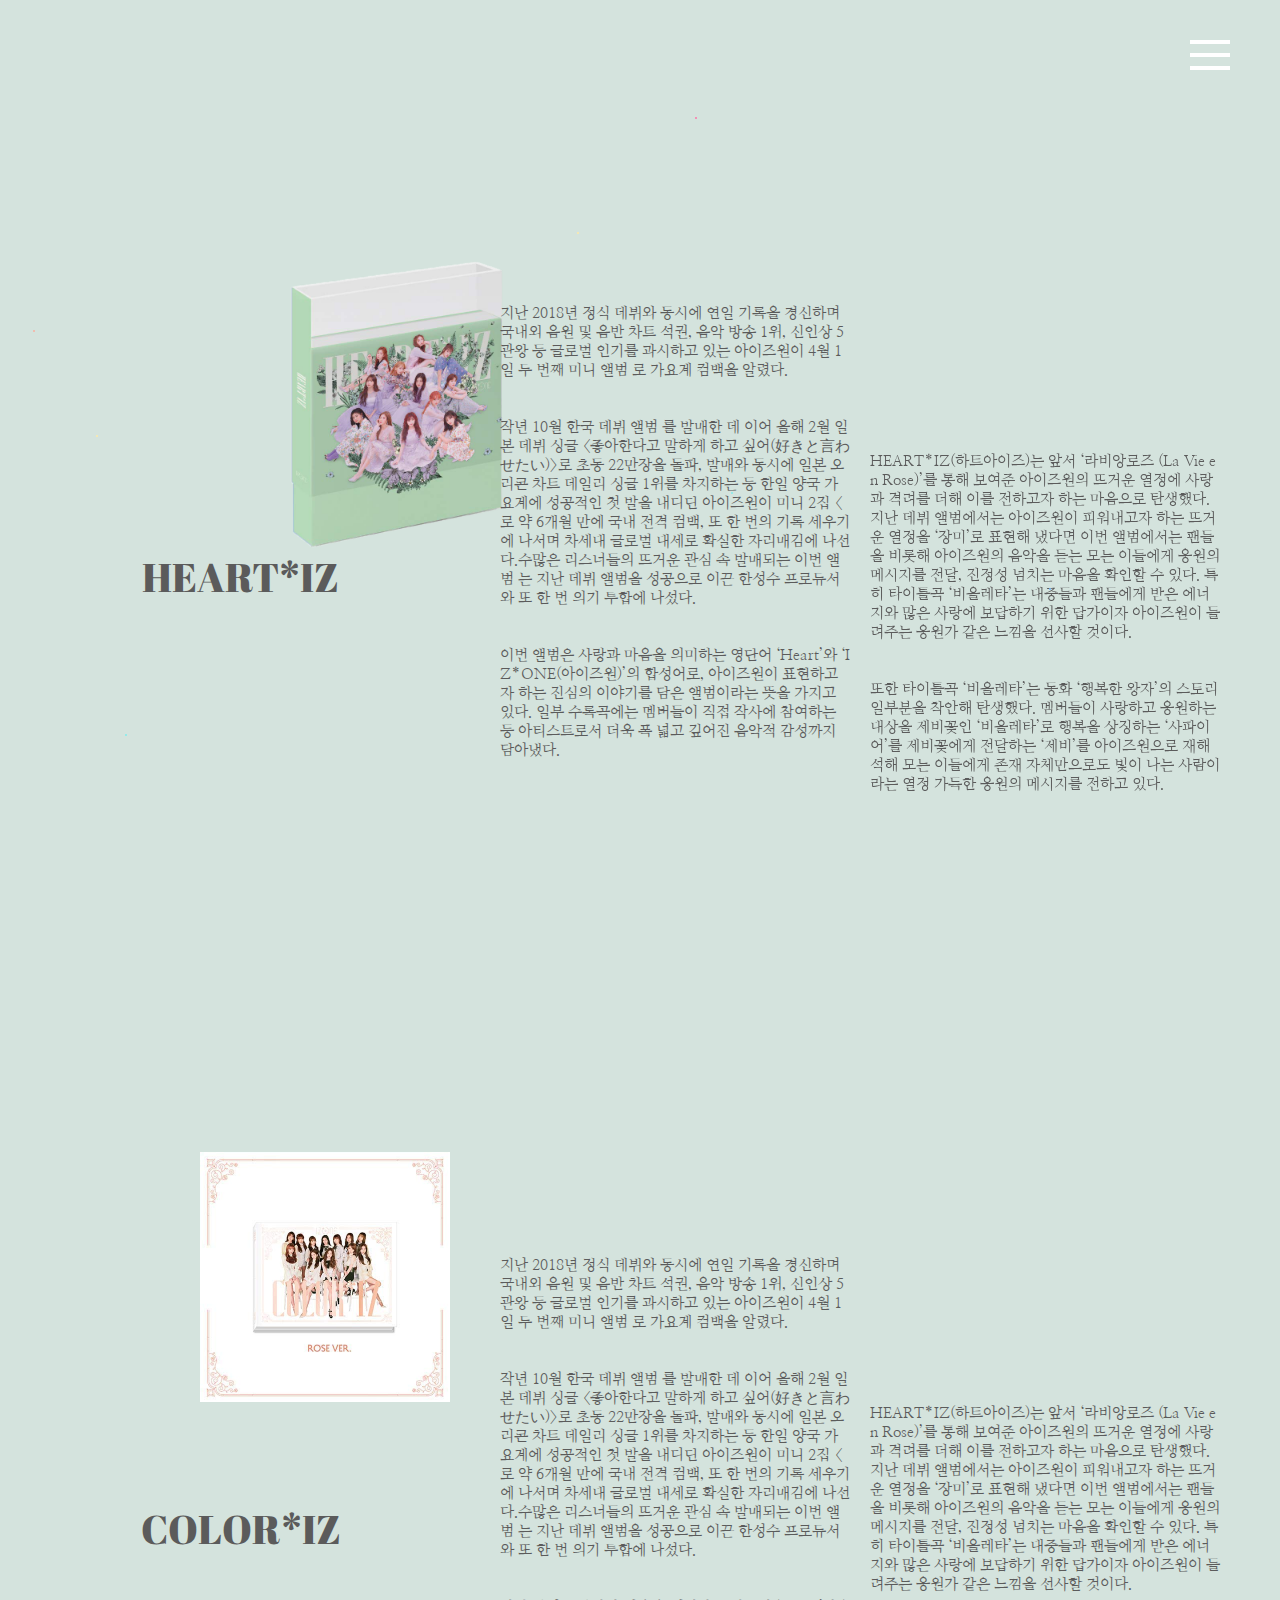
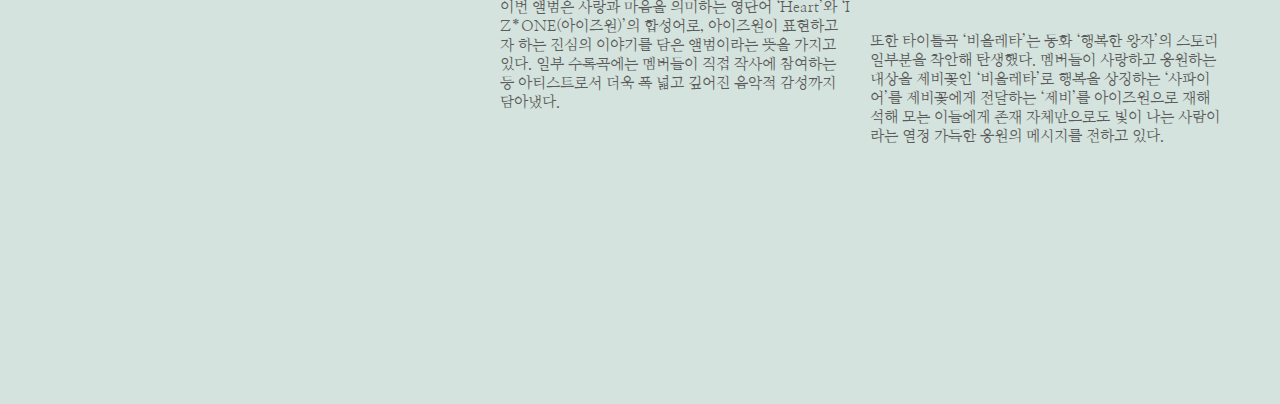
<file: album.html>
<!DOCTYPE html>
<html>
<head>
  <meta charset="utf-8">
<link href="https://fonts.googleapis.com/css?family=Nanum+Myeongjo&display=swap" rel="stylesheet">
<link href="https://fonts.googleapis.com/css?family=Abril+Fatface&display=swap" rel="stylesheet">
<script src="https://ajax.googleapis.com/ajax/libs/jquery/3.4.1/jquery.min.js"></script>
	<title></title>
<style type="text/css">
* {
  margin: 0;
  padding: 0;
  box-sizing: border-box;
}

body {
  text-align: center;
  background-color: #d4e3dd;
}
/*팝업 박스*/


a {
  text-decoration: none;
  color: white;
}
.popbox_main_content button{
  background: transparent;
  border: none;
  cursor: pointer;
}

.popbox_main_content{
  position: fixed;
  top:0;
  right: 0;
  margin-right: 50px;
  margin-top: 40px;
  cursor: pointer;

}
.popbox.visible{
  opacity:1;
  z-index: 999;
    transition:opacity 0.3s ease;
}
.popbox.opened{
  display: block;
}

.popbox_locked .popbox_main_content.popbox_blur{
  filter:blur(15px);
}

html.popbox_locked{
    overflow: hidden;
    -ms-touch-action: none;
    touch-action: none;
}

.popbox{
  z-index: -999;
  position: fixed;
  width: 100%;
  max-width: 100%;
  height: 100%;
  top: 0;
  left: 0;
    will-change: opacity;
    transition:opacity 0.3s ease;
    opacity:0;
    will-change: opacity;
  background: rgba(60, 52, 66, 0.7);
  padding:18px;
  padding-top:5%;
  overflow-y: auto;
  display: none;
  text-align: center;
  font-family: 'Pacifico', cursive;
  font-size:3em;
}


.popbox_container{
  border-radius:5px;
  margin-top: calc(10%);

  padding: 18px;
  margin-left:auto;
  margin-right:auto;
  background:transparent;
  max-width:400px;
 
}
.popbox_container a{
  transition: all 1s ease;
}
.popbox_container a:hover{
  color:darkgray;
  letter-spacing: 3px;
}

.burger{
  height: 30px;
  width: 40px;
  border-top: solid 4px white;
  border-bottom: solid 4px white;

}

.burgerin{
  margin-top:9px;
  width: 40px;
  border-top: solid 4px white;
}
.popbox button{
  background: transparent;
  font-family: gothic; 
  color:white;
  font-size: 0.7em;
  border:none ;
  margin-top: 30px;
  cursor:pointer;
  transition: all 1s ease;
}
.popbox button:hover{
  color:black;
  font-weight: bold;
}

/*-----------------------------*/




:root {
  --grow-time: 5s;
  --fade-time: 3s;
}


.circle {
  animation: grow var(--grow-time) forwards, fade var(--fade-time) calc(var(--grow-time) - var(--fade-time)) forwards;
  background: #81ecec;
  border-radius: 100%;
  height: 2px;
  left: 20vw;
  position: absolute;
  top: 20vh;

          transform: translateZ(0);
  width: 2px;
}


@keyframes grow {
  0% {
            transform: translateZ(0) scale(0);
  }
  
  100% {

            transform: translateZ(0) scale(100);
  }
}


@keyframes fade {
  0% {
    opacity: 1;
  }
  
  100% {
    opacity: 0;
  }
}

/*--------------------------*/


.albumcon{
	margin: 0 auto;
	width: 1300px;
	margin-top:100px;
}
.albumcon1{
	width: 400px;
}

.alb{
	width: 400px;
	position: absolute;
}
.albb{
	width: 250px;
	position: absolute;
}
.alb1{
	
	animation: alb1 2s ease forwards;
}
@keyframes alb1{
	from{transform: translate(-300px,-100px);}
	to{transform: translate(-200px,-50px);}

}

.alb2{
	animation: alb2 2s ease forwards;
}
@keyframes alb2{
	from{transform: translate(0px,-100px);}
	to{transform: translate(-120px,-20px);}

}

.alb3{
	
	animation: alb3 2s ease forwards;
}
@keyframes alb3{
	from{transform: translate(-200px,-50px);}
	to{transform: translate(-150px,0px);}

}

.alb4{
	animation: alb4 2s ease forwards;
}
@keyframes alb4{
	from{transform: translate(50px,100px);}
	to{transform: translate(-20px,80px);}

}





.spacer{
			width: 100%;
			height: 100px;
		}
.textbox{
	font-family: 'Nanum Myeongjo', serif;
	text-align: left;
	margin-left: 500px;
	width: 350px;
	transform: translate(0,50px);
	word-break: break-all;
	font-size: 15px;
	font-weight: lighter;
	color:#5b5b5b;

}
.textbox2{
	font-family: 'Nanum Myeongjo', serif;
	text-align: left;
	margin-left: 870px;
	width: 350px;
	transform: translate(0,-258px);
	word-break: break-all;
	font-size: 15px;
	font-weight: lighter;
	color:#5b5b5b;
}
.titl{
	color:#5b5b5b;
	font-family: 'Abril Fatface', cursive;
	font-size: 40px;
	transform: translate(140px,350px);
	width: 200px;
}
</style>

</head>

<body>



  <div data-popbox-id="mypopbox1" class="popbox">
   <div class="popbox_container">
    <!--html의 a를 이용한 페이지 이동이 작동을 안해서 함수로 사용함.-->
    <a href="index.html" onclick="function1()">1.main</a><br>
    <a href="" onclick="function2()">2.gallery</a><br>
    <a href="" onclick="function3()">3.album</a><br>
    <button data-popbox-close="mypopbox1">Close</button>
   </div>
 </div>

 <div class="popbox_main_content">
  
  <button data-popbox-target="mypopbox1">
  	<div class="burger">
        <div class="burgerin"></div>
    </div>
  </button>
    
 </div>
<div class="spacer"></div>
<div class="albumcon">
	<div class="albumcon1">
		<img src="img/album1.png" class="alb alb1">
		<img src="img/album2.png" class="alb alb2">
		
	</div>
	<div class="titl">HEART*IZ</div>
	<div class="textbox">
			지난 2018년 정식 데뷔와 동시에 연일 기록을 경신하며 국내외 음원 및 음반 차트 석권, 음악 방송 1위, 신인상 5관왕 등 글로벌 인기를 과시하고 있는 아이즈원이 4월 1일 두 번째 미니 앨범 로 가요계 컴백을 알렸다.
			<br>
			<br>
			<br>
			작년 10월 한국 데뷔 앨범 를 발매한 데 이어 올해 2월 일본 데뷔 싱글 <좋아한다고 말하게 하고 싶어(好きと言わせたい)>로 초동 22만장을 돌파, 발매와 동시에 일본 오리콘 차트 데일리 싱글 1위를 차지하는 등 한일 양국 가요계에 성공적인 첫 발을 내디딘 아이즈원이 미니 2집 <로 약 6개월 만에 국내 전격 컴백, 또 한 번의 기록 세우기에 나서며 차세대 글로벌 대세로 확실한 자리매김에 나선다.수많은 리스너들의 뜨거운 관심 속 발매되는 이번 앨범 는 지난 데뷔 앨범을 성공으로 이끈 한성수 프로듀서와 또 한 번 의기 투합에 나섰다.
			<br>
			<br>
			<br>
			 이번 앨범은 사랑과 마음을 의미하는 영단어 ‘Heart’와 ‘IZ*ONE(아이즈원)’의 합성어로, 아이즈원이 표현하고자 하는 진심의 이야기를 담은 앨범이라는 뜻을 가지고 있다. 일부 수록곡에는 멤버들이 직접 작사에 참여하는 등 아티스트로서 더욱 폭 넓고 깊어진 음악적 감성까지 담아냈다.

	</div>
	<div class="textbox2">
			HEART*IZ(하트아이즈)는 앞서 ‘라비앙로즈 (La Vie en Rose)’를 통해 보여준 아이즈원의 뜨거운 열정에 사랑과 격려를 더해 이를 전하고자 하는 마음으로 탄생했다. 지난 데뷔 앨범에서는 아이즈원이 피워내고자 하는 뜨거운 열정을 ‘장미’로 표현해 냈다면 이번 앨범에서는 팬들을 비롯해 아이즈원의 음악을 듣는 모든 이들에게 응원의 메시지를 전달, 진정성 넘치는 마음을 확인할 수 있다. 특히 타이틀곡 ‘비올레타’는 대중들과 팬들에게 받은 에너지와 많은 사랑에 보답하기 위한 답가이자 아이즈원이 들려주는 응원가 같은 느낌을 선사할 것이다.
			<br>
			<br>
			<br>
			또한 타이틀곡 ‘비올레타’는 동화 ‘행복한 왕자’의 스토리 일부분을 착안해 탄생했다. 멤버들이 사랑하고 응원하는 대상을 제비꽃인 ‘비올레타’로 행복을 상징하는 ‘사파이어’를 제비꽃에게 전달하는 ‘제비’를 아이즈원으로 재해석해 모든 이들에게 존재 자체만으로도 빛이 나는 사람이라는 열정 가득한 응원의 메시지를 전하고 있다.

	</div>
	
</div>
<div class="albumcon">
	<div class="albumcon1">
		<img src="img/album3.jpg" class="albb alb3">
		<img src="img/album4.jpg" class="albb alb4">
		
	</div>
	<div class="titl">COLOR*IZ</div>
	<div class="textbox">
			지난 2018년 정식 데뷔와 동시에 연일 기록을 경신하며 국내외 음원 및 음반 차트 석권, 음악 방송 1위, 신인상 5관왕 등 글로벌 인기를 과시하고 있는 아이즈원이 4월 1일 두 번째 미니 앨범 로 가요계 컴백을 알렸다.
			<br>
			<br>
			<br>
			작년 10월 한국 데뷔 앨범 를 발매한 데 이어 올해 2월 일본 데뷔 싱글 <좋아한다고 말하게 하고 싶어(好きと言わせたい)>로 초동 22만장을 돌파, 발매와 동시에 일본 오리콘 차트 데일리 싱글 1위를 차지하는 등 한일 양국 가요계에 성공적인 첫 발을 내디딘 아이즈원이 미니 2집 <로 약 6개월 만에 국내 전격 컴백, 또 한 번의 기록 세우기에 나서며 차세대 글로벌 대세로 확실한 자리매김에 나선다.수많은 리스너들의 뜨거운 관심 속 발매되는 이번 앨범 는 지난 데뷔 앨범을 성공으로 이끈 한성수 프로듀서와 또 한 번 의기 투합에 나섰다.
			<br>
			<br>
			<br>
			 이번 앨범은 사랑과 마음을 의미하는 영단어 ‘Heart’와 ‘IZ*ONE(아이즈원)’의 합성어로, 아이즈원이 표현하고자 하는 진심의 이야기를 담은 앨범이라는 뜻을 가지고 있다. 일부 수록곡에는 멤버들이 직접 작사에 참여하는 등 아티스트로서 더욱 폭 넓고 깊어진 음악적 감성까지 담아냈다.

	</div>
	<div class="textbox2">
			HEART*IZ(하트아이즈)는 앞서 ‘라비앙로즈 (La Vie en Rose)’를 통해 보여준 아이즈원의 뜨거운 열정에 사랑과 격려를 더해 이를 전하고자 하는 마음으로 탄생했다. 지난 데뷔 앨범에서는 아이즈원이 피워내고자 하는 뜨거운 열정을 ‘장미’로 표현해 냈다면 이번 앨범에서는 팬들을 비롯해 아이즈원의 음악을 듣는 모든 이들에게 응원의 메시지를 전달, 진정성 넘치는 마음을 확인할 수 있다. 특히 타이틀곡 ‘비올레타’는 대중들과 팬들에게 받은 에너지와 많은 사랑에 보답하기 위한 답가이자 아이즈원이 들려주는 응원가 같은 느낌을 선사할 것이다.
			<br>
			<br>
			<br>
			또한 타이틀곡 ‘비올레타’는 동화 ‘행복한 왕자’의 스토리 일부분을 착안해 탄생했다. 멤버들이 사랑하고 응원하는 대상을 제비꽃인 ‘비올레타’로 행복을 상징하는 ‘사파이어’를 제비꽃에게 전달하는 ‘제비’를 아이즈원으로 재해석해 모든 이들에게 존재 자체만으로도 빛이 나는 사람이라는 열정 가득한 응원의 메시지를 전하고 있다.

	</div>
	
</div>






<script type="text/javascript">

var	i = 1;

addCircles();

function addCircles() {
if(i<40){ // 재귀호출 사용, 40번 반복
	++i
  	setTimeout(() => {
  	  addCircle(...randomPosition());
 	  addCircles();
	  }, 100);
  }
}

function addCircle(x, y) {//x값과 y값을 받아서 점점커졌다 사라지는 원을 생성
  var circle = document.createElement('div');//div 이용한 원 생성
  var animationTime = Math.round(Math.random() * 5);
  circle.classList.add('circle'); //원에 circle클래스 추가
  circle.style.left = x + 'vw'; //좌표지정
  circle.style.top = y + 'vh'; //좌표지정
  circle.style.backgroundColor = randomColor(); //색 지정
  circle.style.setProperty('--grow-time', `${animationTime}s`);//애니메이션 시간

  requestAnimationFrame(() => {
    document.body.appendChild(circle);
    setTimeout(removeCircle.bind(this, circle), animationTime * 1000);
    //animation time*1000만큼의 딜레이 후 removeCircle함수 실행
  });
}

function removeCircle(circle) {//circle삭제
  document.body.removeChild(circle);
}

function randomPosition() { //좌표 랜덤값 리턴
  return [
  Math.random() * 100 + 1,
  Math.random() * 100 + 1];

}

function randomColor() {//배열내 색중 랜덤하게 하나를 리턴
  const colors = [
  '#81ecec',
  '#74b9ff',
  '#a29bfe',
  '#ffeaa7',
  '#fab1a0',
  '#ff7675',
  '#fd79a8'];


  return colors[Math.round(Math.random() * colors.length)];
}
</script>
<script src="js/popbox.js">
  //팝업박스
</script>
<script type="text/javascript">//팝업박스
var popbox = new Popbox({
      blur:true,
});
</script>
<script type="text/javascript">
  function function1(){
  		window.location.replace('index.html');
  }
  function function2(){
  		window.location.replace('gallery.html');
  }
  function function3(){
  		window.location.replace('album.html');
  }
</script>
</body>
</html>
</file>
